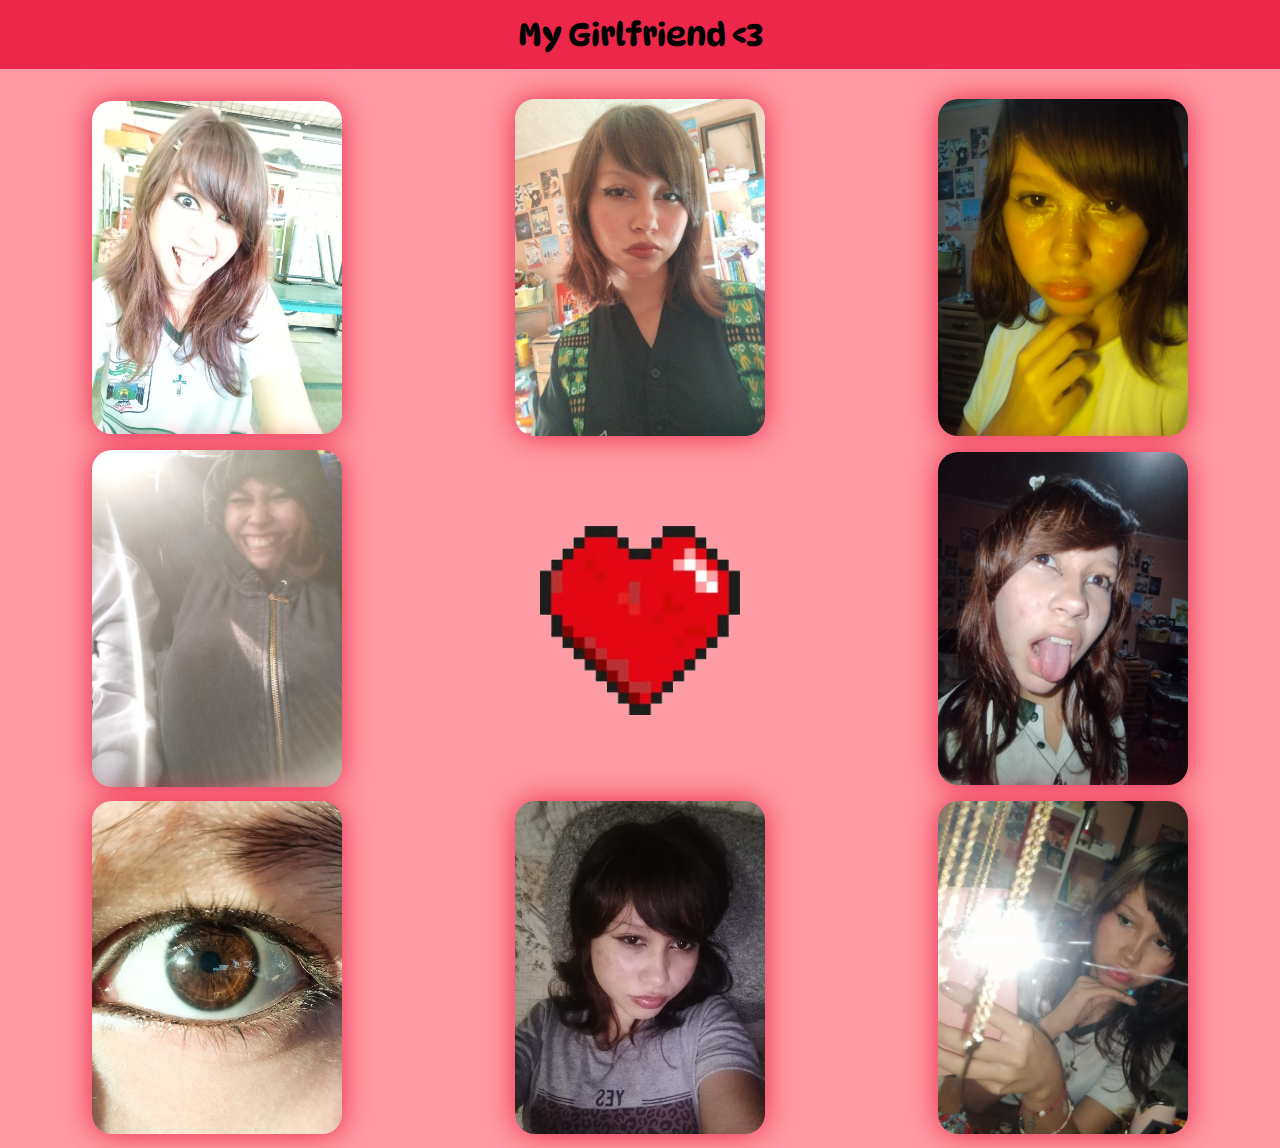
<file: Fatima/index.html>
<!DOCTYPE html>
<html lang="en">
<head>
  <link rel="preconnect" href="https://fonts.googleapis.com">
<link rel="preconnect" href="https://fonts.gstatic.com" crossorigin>
<link href="https://fonts.googleapis.com/css2?family=DynaPuff:wght@400..700&family=Gochi+Hand&family=Nunito+Sans:ital,opsz,wght@0,6..12,200..1000;1,6..12,200..1000&family=Rubik+Glitch&family=Texturina:ital,opsz,wght@0,12..72,100..900;1,12..72,100..900&display=swap" rel="stylesheet">

  <meta charset="UTF-8">
  <meta name="viewport" content="width=device-width, initial-scale=1.0">
  <link rel="stylesheet" href="style.css">

  <title>Document</title>
</head>
<body>

  <header>
    <h1>My Girlfriend <3</h1>
  </header>

  <main>
    <div class="photoContainer">
      <div>
        <img src="IMGS/Fatima1.jpeg" alt="fatima" class="f fatima1">
      </div>
      <div>
        <img src="IMGS/Fatima2.jpeg" alt="fatima" class="f fatima2">
      </div>
      <div>
        <img src="IMGS/Fatima3.jpeg" alt="fatima" class="f fatima3">
      </div>
      <div>
        <img src="IMGS/Fatima4.jpeg" alt="fatima" class="f fatima4">
      </div>
      <div class="heartF">
        
      </div>
      <div>
        <img src="IMGS/Fatima5.jpeg" alt="fatima" class="f fatima5">
      </div>
      <div>
        <img src="IMGS/Fatima6.jpeg" alt="fatima" class="f fatima6">
      </div>
      <div>
        <img src="IMGS/Fatima7.jpeg" alt="fatima" class="f fatima7">
      </div>
      <div>
        <img src="IMGS/Fatima8.jpeg" alt="fatima" class="f fatima8">
      </div>
    </div>
  </main>

  <footer>

  </footer>

</body>
</html>
</file>
<file: Fatima/style.css>
:root{
  --black: #000;
  --white: #fff;
  --pink1: #ff9ba4;
  --pink2: #ed274a;
}

*{
  margin: 0;
  padding: 0;
  box-sizing: border-box;

}

* {
  font-family: "DynaPuff", system-ui;
  font-optical-sizing: auto;
  font-weight: 500;
  font-style: normal;
  font-variation-settings:
    "wdth" 100;
}

body{
  background-color: var(--pink1);
}

/* -HEADER- */

header{
  width: 100%;
  background-color: var(--pink2);
  padding: 15px 0;
}

h1{
  margin: auto;
  text-align: center;
}

/* -MAIN- */

.f{
  width: 250px;
  border-radius: 20px;

  box-shadow: 0px 0px 30px var(--pink2);
  transition: all 0.5s;
}

.f:hover{
  transform: scale(1.05);
  box-shadow: 0px 0px 60px var(--pink2);
}

.photoContainer{
  margin: 20px 0 0 0;
  background-color: var(--pink1);
  padding: 10px;
  display: grid;
  gap: 10px;
  grid-template-columns: repeat(3, 1fr);
  justify-items: center;
  align-items: center;
}

.heartF{
  background-color: transparent;
  background-image: url(IMGS/Heart.jpeg);
  background-size: contain;
  background-position: center;
  background-repeat: no-repeat;
  width: 200px;
  height: 212px;
  transition: all 0.8s;
}

.heartF:hover{
  width: 230px;
  height: 242px;
}

@media screen and (max-width: 850px){

  .photoContainer{
  grid-template-columns: repeat(2, 1fr);
  justify-items: center;
  align-items: center;
  }

  .heartF{
  grid-column: 1 / span 2;
  width: 150px;
}

.f{
  width: 175px;
}
  
}
</file>
